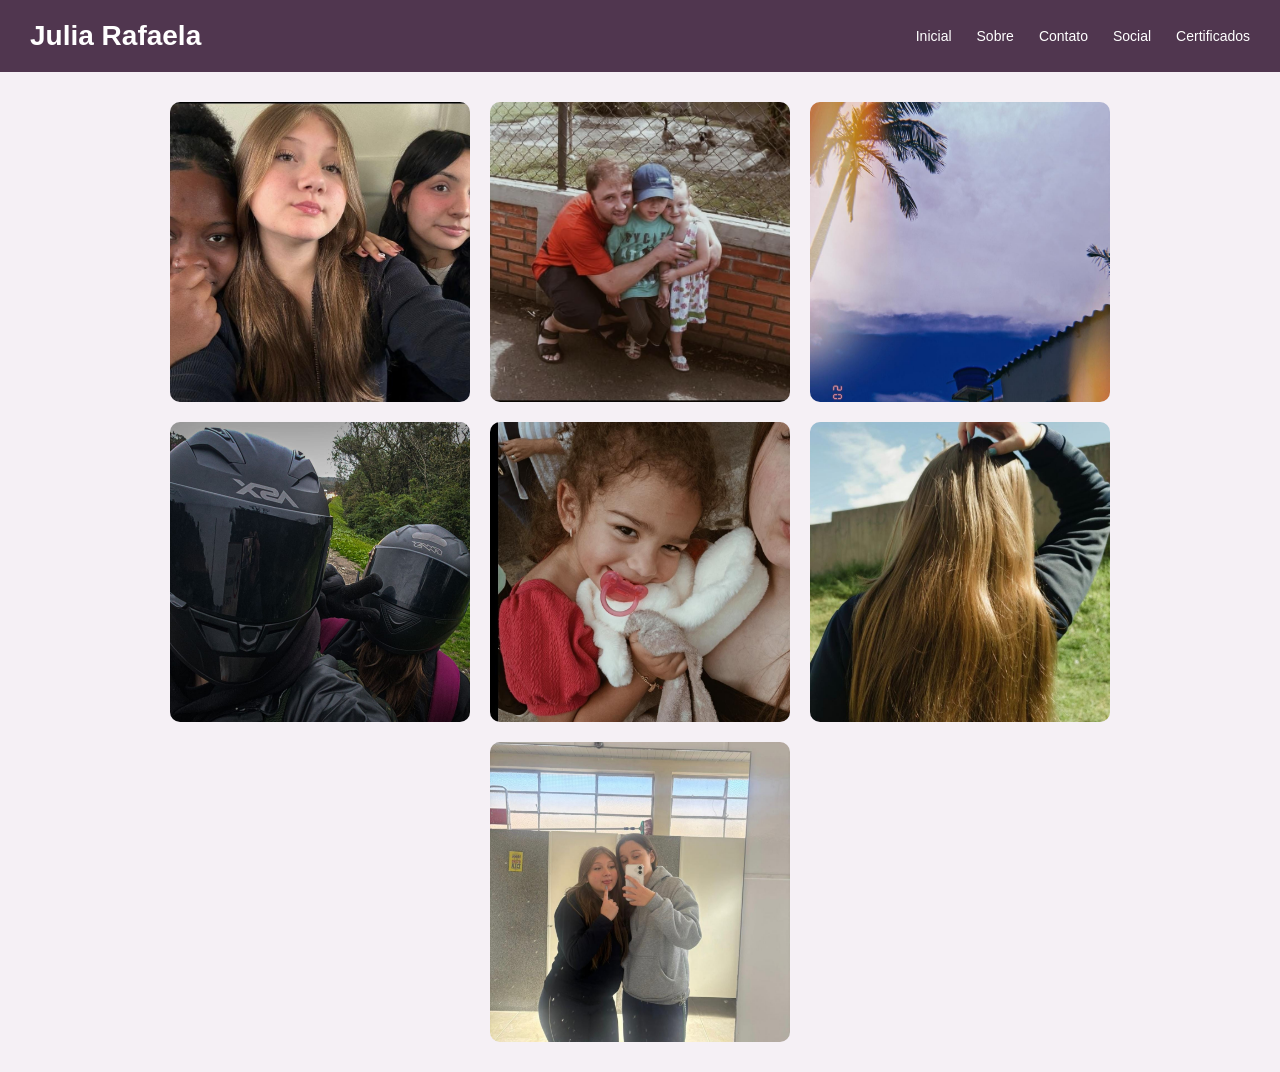
<file: index.html>
<!DOCTYPE html>
<html lang="pt-BR">

<head>
    <meta charset="UTF-8">
    <meta name="viewport" content="width=device-width, initial-scale=1.0">
    <title>Julia Rafaela</title>
    <link rel="stylesheet" href="style.css">
</head>

<body>

    <header class="cabecalho">
        <h1>Julia Rafaela</h1>

        <nav>
            <a href="index.html">Inicial</a>
            <a href="sobre.html">Sobre</a>
            <a href="contato.html">Contato</a>
            <a href="#social">Social</a>
            <a href="#certificados">Certificados</a>
        </nav>
    </header>

    <main>
        <section class="fotos">
            <div class="galeria">

                <img src="amigas.jpeg" alt="Júlia com suas amigas">

                <img src="familia.jpeg" alt="Júlia com sua família">

                <img src="ceu.jpeg" alt="Foto do céu">

                <img src="moto.jpeg" alt="Passeio de moto">

                <img src="infancia.jpeg" alt="Recordação da infância">

                <img src="cabelo.jpeg" alt="Foto do cabelo">

                <img src="amiga2.jpeg" alt="Foto com uma amiga">

            </div>
        </section>
    </main>

</body>
</html>
</file>
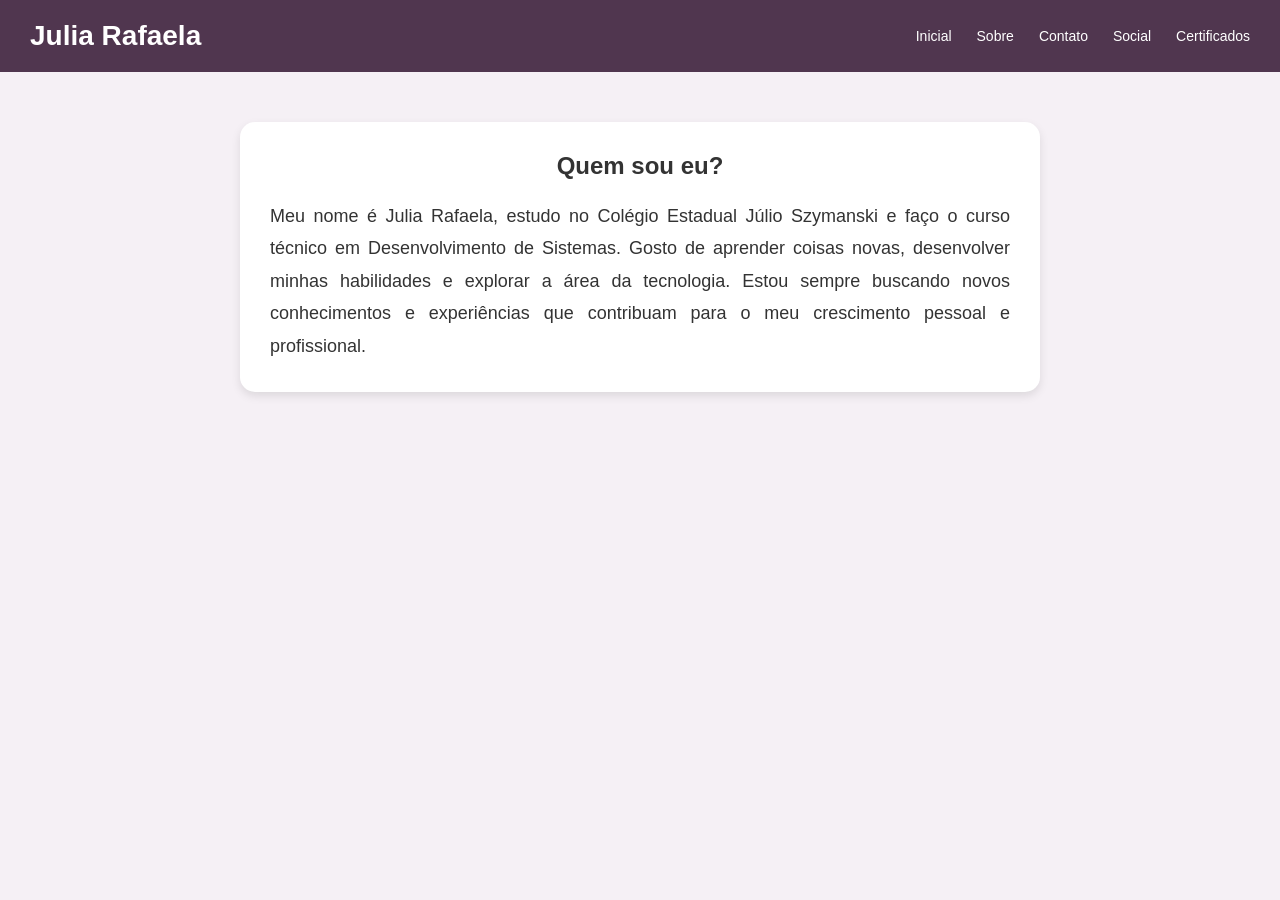
<file: sobre.html>
<!DOCTYPE html>
<html lang="pt-BR">

<head>
    <meta charset="UTF-8">
    <meta name="viewport" content="width=device-width, initial-scale=1.0">

    <title>Sobre | Julia Rafaela</title>

    <link rel="stylesheet" href="style.css">
</head>

<body>

    <header class="cabecalho">

        <h1>Julia Rafaela</h1>

        <nav>
            <a href="index.html">Inicial</a>
            <a href="sobre.html">Sobre</a>
            <a href="contato.html">Contato</a>
            <a href="index.html#social">Social</a>
            <a href="index.html#certificados">Certificados</a>
        </nav>

    </header>

    <main>

        <section class="sobre">

            <h2>Quem sou eu?</h2>

            <p>
                Meu nome é Julia Rafaela, estudo no Colégio Estadual
                Júlio Szymanski e faço o curso técnico em Desenvolvimento
                de Sistemas. Gosto de aprender coisas novas, desenvolver
                minhas habilidades e explorar a área da tecnologia.
                Estou sempre buscando novos conhecimentos e experiências
                que contribuam para o meu crescimento pessoal e profissional.
            </p>

        </section>

    </main>

</body>

</html>
</file>
<file: style.css>
* {
    margin: 0;
    padding: 0;
    box-sizing: border-box;
}

body {
    font-family: Arial, sans-serif;
    background-color: #f5f0f5;
    color: #333;
}

/* CABEÇALHO */
.cabecalho {
    background-color: #50364f;
    color: white;
    padding: 20px 30px;
    display: flex;
    justify-content: space-between;
    align-items: center;
    flex-wrap: wrap;
}

.cabecalho h1 {
    font-size: 28px;
}

/* MENU */
nav {
    display: flex;
    align-items: center;
    gap: 25px;
}

nav a {
    color: white;
    text-decoration: none;
    font-size: 14px;
    transition: color 0.3s;
}

nav a:hover {
    color: #e4c4ed;
    text-decoration: underline;
}

/* FOTOS */
.fotos {
    padding: 30px;
}

.galeria {
    display: flex;
    justify-content: center;
    align-items: flex-start;
    flex-wrap: wrap;
    gap: 20px;
}

.galeria img {
    width: 300px;
    height: 300px;
    max-width: 100%;
    object-fit: cover;
    border-radius: 10px;
    display: block;
    transition: transform 0.3s;
}

/* EFEITO AO PASSAR O MOUSE */
.galeria img:hover {
    transform: scale(1.03);
}

/* CELULAR */
@media (max-width: 600px) {

    .cabecalho {
        flex-direction: column;
        gap: 15px;
        padding: 20px 15px;
    }

    .cabecalho h1 {
        font-size: 25px;
    }

    nav {
        justify-content: center;
        flex-wrap: wrap;
        gap: 15px;
    }

    .fotos {
        padding: 20px 15px;
    }

    .galeria img {
        width: 100%;
        height: auto;
        max-height: 400px;
        object-fit: cover;
    }
}
.sobre {
    max-width: 800px;
    margin: 50px auto;
    padding: 30px;
    border-radius: 15px;
    background-color: #ffffff;
    box-shadow: 0 4px 10px rgba(0, 0, 0, 0.1);
}

.sobre h2 {
    text-align: center;
    margin-bottom: 20px;
}

.sobre p {
    font-size: 18px;
    line-height: 1.8;
    text-align: justify;
}
</file>
